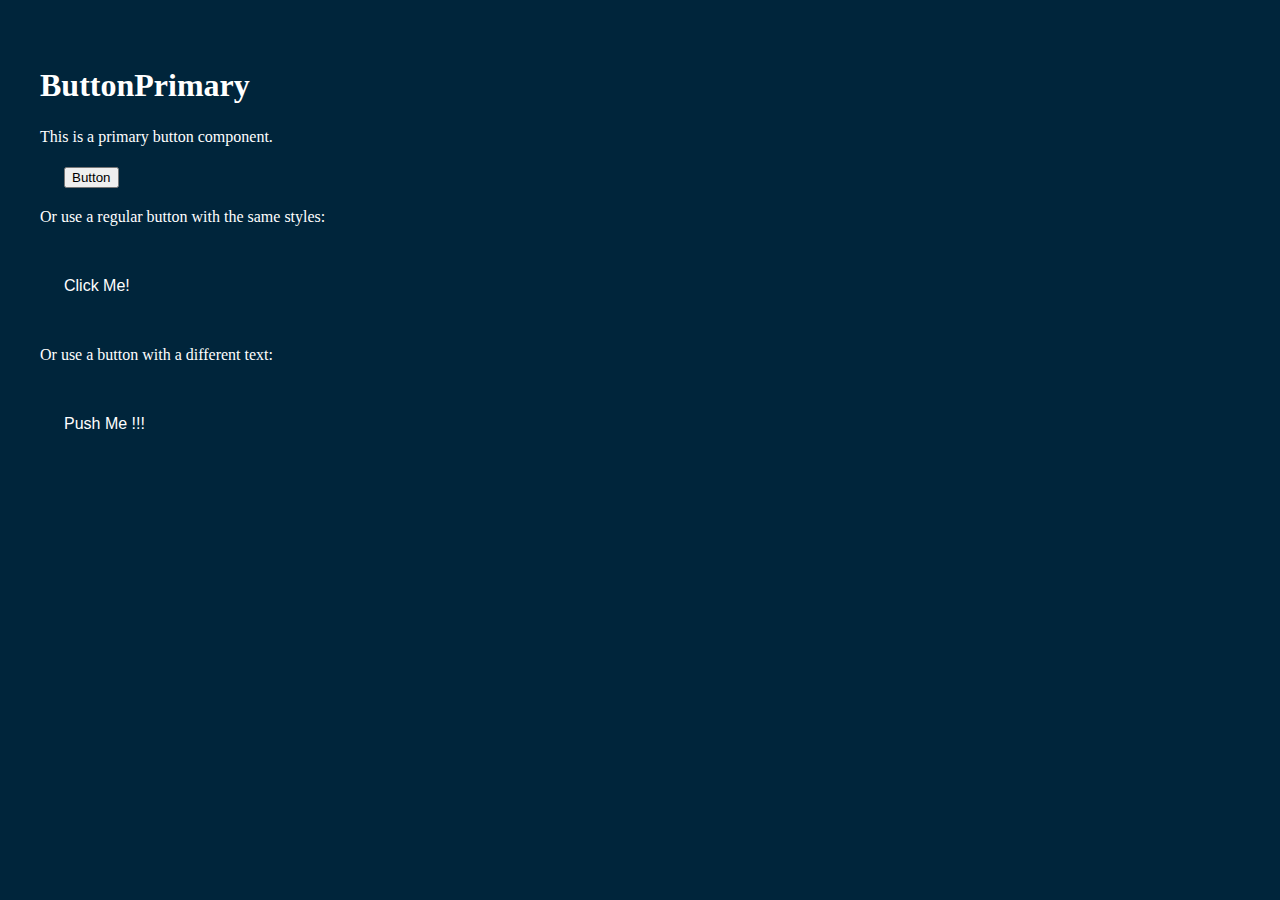
<file: components/ButtonPrimary/index.html>
<!DOCTYPE html>
<html lang="en">
<head>
  <meta charset="UTF-8" />
  <title>ButtonPrimary</title>
  <meta name="viewport" content="width=device-width, initial-scale=1.0" />
  <link rel="stylesheet" href="/tokens.css" />
  <link rel="stylesheet" href="/styles.css" />
  <style>
    .button-primary {
      background: var(--button-primary);
      color: #fff;
      border: none;
      border-radius: 6px;
      padding: 0.5rem 1.5rem;
      font-size: 1rem;
      cursor: pointer;
      transition: background 0.2s;
    }
    .button-primary:hover {
      background: #05507a;
    }
  </style>
</head>
<body>
  <template id="button-primary-template">
    <button><slot>Button</slot></button>
  </template>
  <script>
    class ButtonPrimary extends HTMLElement {
      constructor() {
        super();
        const template = document.getElementById('button-primary-template');
        const shadow = this.attachShadow({ mode: 'open' });
        shadow.appendChild(template.content.cloneNode(true));
      }
    }
    customElements.define('button-primary', ButtonPrimary);
  </script>

  <!-- Usage example -->
  <h1>ButtonPrimary</h1>
  <p>This is a primary button component.</p>
  <button-primary class="button-primary"></button-primary>
  <br />
  <p>Or use a regular button with the same styles:</p>
  <br />
  <button class="button-primary">Click Me!</button>
  <br />
  <br />
  <p>Or use a button with a different text:</p>
  <br /> 
  <button class="button-primary">Push Me !!!</button>
</body>
</html>
</file>
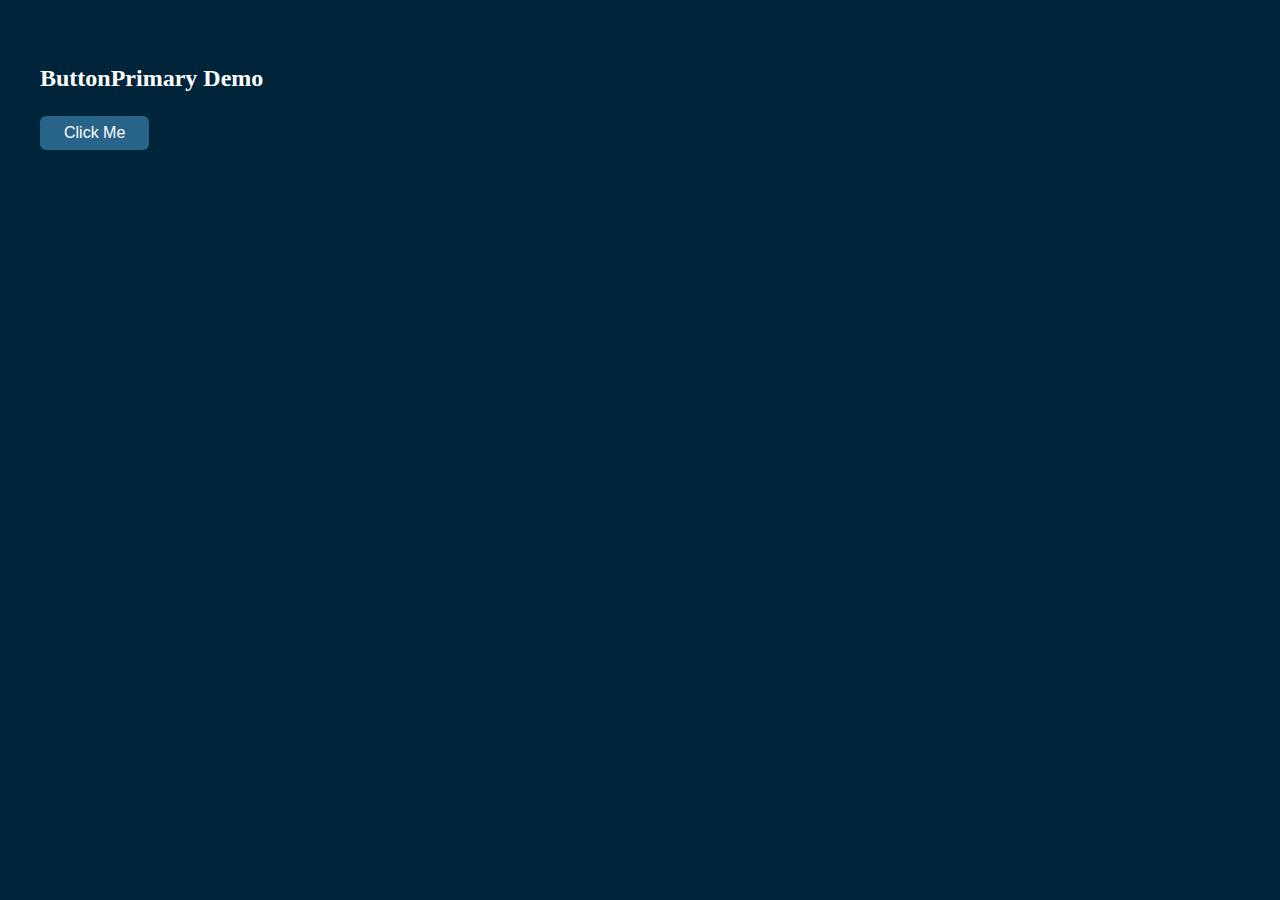
<file: ButtonPrimary/index dup.html>
<!DOCTYPE html>
<html lang="en">
<head>
  <meta charset="UTF-8" />
  <meta name="viewport" content="width=device-width, initial-scale=1.0" />
  <title>ButtonPrimary</title>
  <link rel="stylesheet" href="/tokens.css" />
  <link rel="stylesheet" href="/styles.css" />
  <link rel="stylesheet" href="style.css" />
  <script src="button.js" defer></script>
</head>
<body>
  <h2>ButtonPrimary Demo</h2>
  <!-- Web Component usage -->
  <button-primary>Click Me</button-primary>
  <!-- Or, fallback plain HTML -->
  <!-- <button class="button-primary">Click Me</button> -->
</body>
</html>
</file>
<file: tokens.css>
:root {
  --colors-black: #000000;
  --colors-white: #ffffff;
  --colors-primary: #28638a;
  --colors-accent: #e0f0ff;
  --colors-accent-hover: #c8e6ff;
  --colors-text: #ffffff;
  --colors-background: #00253b;
  --colors-border: #033C5A;
  --colors-shadow: rgba(0, 0, 0, 0.15);
  --colors-link: #033C5A;
  --colors-link-hover: #e0f0ff;
  --colors-link-active: #c8e6ff;
  --colors-link-visited: #033C5A;
  --colors-link-focus: #e0f0ff;
  --colors-link-focus-outline: #033C5A;
  --colors-link-focus-shadow: rgba(0, 0, 0, 0.15);
  --colors-link-focus-background: #e0f0ff;
  --colors-link-focus-border: #033C5A;
  --colors-link-focus-text: #033C5A;
  --colors-link-focus-color: #033C5A;
  --colors-link-focus-background-color: #e0f0ff;
  --colors-link-focus-border-color: #033C5A;
  --colors-link-focus-text-color: #033C5A;
  --colors-link-focus-shadow-color: rgba(0, 0, 0, 0.15);
  --colors-link-focus-outline-color: #033C5A;
  --colors-link-focus-box-shadow: 0 0 0 3px rgba(0, 0, 0, 0.15);
  --colors-link-focus-ring: rgba(0, 0, 0, 0.15);
  --colors-link-focus-ring-color: rgba(0, 0, 0, 0.15);
  --colors-primary-hover: #05507a;
  --colors-primary-active: #033C5A;
  --colors-primary-focus: #e0f0ff;
  --colors-primary-focus-outline: #033C5A;
  --colors-primary-focus-shadow: rgba(0, 0, 0, 0.15);
  --colors-primary-focus-background: #e0f0ff;
  --colors-primary-focus-border: #033C5A;
  --colors-primary-focus-text: #033C5A;
  --colors-primary-focus-color: #033C5A;
  --colors-primary-focus-background-color: #e0f0ff;
  --colors-primary-focus-border-color: #033C5A;
  --colors-primary-focus-text-color: #033C5A;
}
</file>
<file: styles.css>
* {
  box-sizing: border-box;
  outline: 0px solid red;
  outline-offset: -1px;
}

body {
  font-family: Avenir;
  background-color: var(--colors-background);
  color: var(--colors-white);
  padding: 2rem;
  line-height: 1.5;
  font-weight: 400;
}

h1 {
  font-size: 2rem;
  margin-bottom: 1rem;
}

ul {
  list-style: none;
  padding: 0;
}

li {
  margin: 0.5rem 0;
}

a {
  text-decoration: none;
  color: var(--colors-link);
  background: #e0f0ff;
  padding: 0.5rem 1rem;
  border-radius: 6px;
  display: inline-block;
}

a:hover {
  background: #c8e6ff;
}
</file>
<file: ButtonPrimary/style.css>
.button-primary {
  background: var(--color-primary);
  color: var(--color-primary);
  border: none;
  border-radius: 6px;
  padding: 0.5rem 1.5rem;
  font-size: 1rem;
  cursor: pointer;
  transition: background 0.2s;
}

.button-primary:hover {
  background: var(--color-primary-hover);
}

/*
      <!-- <style>
        .button-primary {
          background: var(--color-primary);
          color: #fff;
          border: none;
          border-radius: 6px;
          padding: 0.5rem 1.5rem;
          font-size: 1rem;
          cursor: pointer;
          transition: background 0.2s;
        }
        .button-primary:hover {
          background: var(--color-primary-hover);
        }
      </style> -->
*/
</file>
